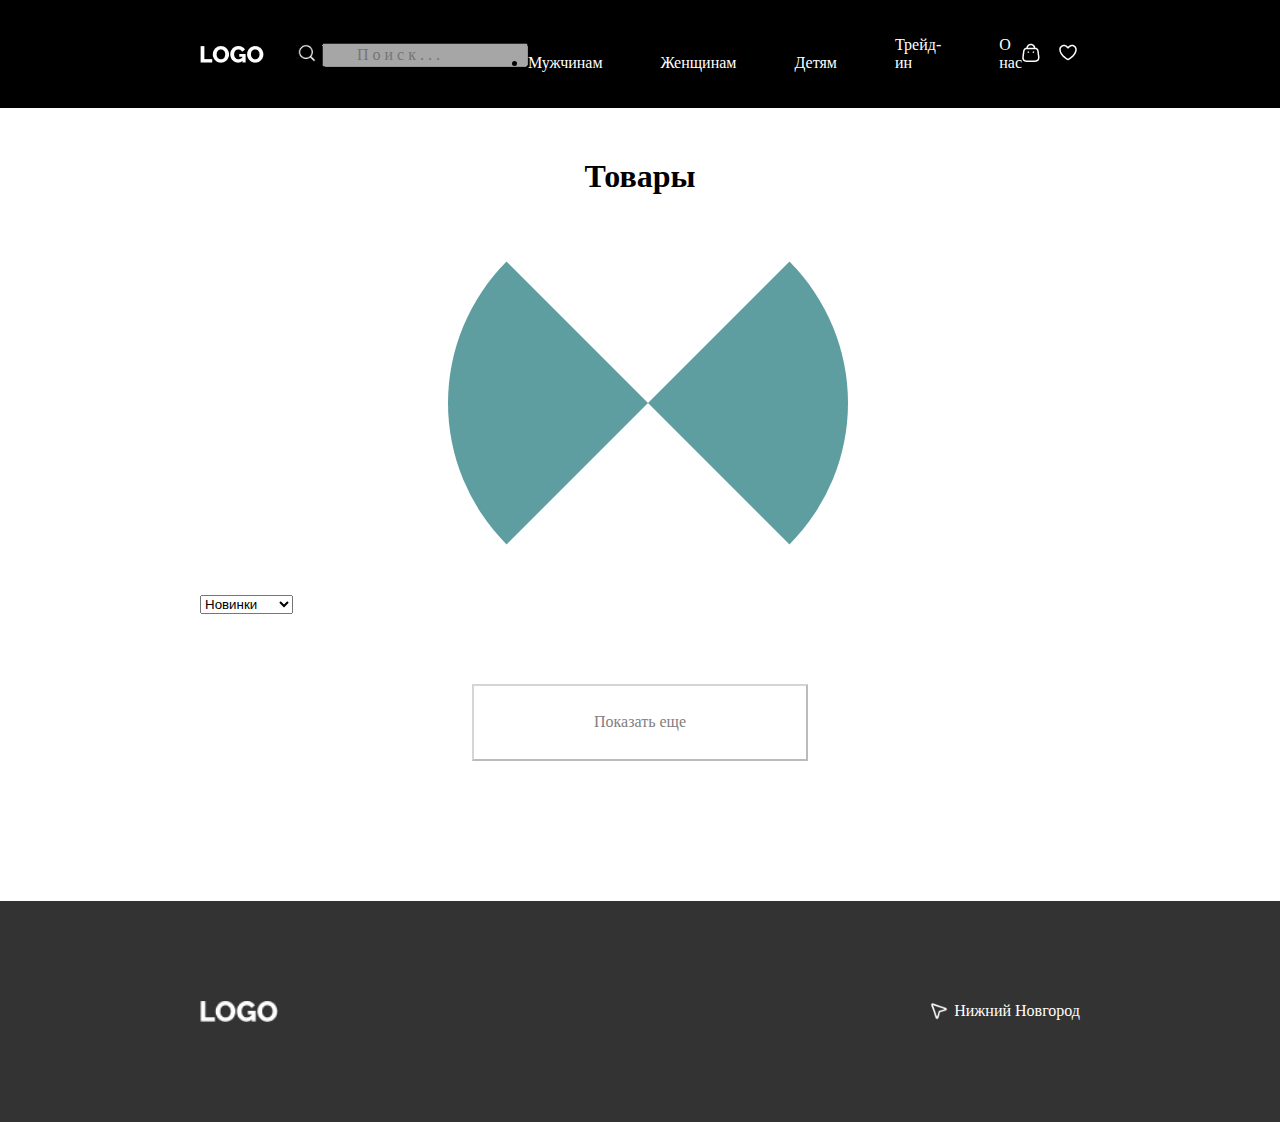
<file: Index.html>
<!DOCTYPE html>
<html lang="en">
    <head>
        <meta charset="UTF-8">
        <meta name="viewport" content="width=device-width, initial-scale=1.0">
        <title>Third Hand</title>
        <link href="https://cdn.jsdelivr.net/npm/bootstrap@5.3.2/dist/css/bootstrap.min.css" rel="stylesheet" integrity="sha384-T3c6CoIi6uLrA9TneNEoa7RxnatzjcDSCmG1MXxSR1GAsXEV/Dwwykc2MPK8M2HN" crossorigin="anonymous">
        <link rel="stylesheet" href="./style.css"></link>
    </head>
    <body>
    <header class="header">
        <a href="/Index.html" class="logo"> 
            <img src="./Images/LOGO.png"/>
        </a>
        <div class="filters">
            <a href="#" class="search"> 
                <img class="lens" src="./Images/search.png">
                <input type="search" class="search" placeholder="Поиск..." id="search" disabled/>  
            </a>
        </div>
        <nav class="navigate">
            <ul class="menu">
                <li><a class="link" href="#">Мужчинам</a></li>
                <li><a class="link" href="#">Женщинам</a></li>
                <li><a class="link" href="#">Детям</a></li>
                <li><a class="link" href="#">Трейд-ин</a></li>
                <li><a class="link" href="#">О нас</a></li>
            </ul>
        </nav>
        <div class="icon">
            <a href="./cart.html"><img src="./Images/Baglight.png"></a>
            <a href="./favourite.html"><img src="./Images/heart.png"></a>
       </div>
    </header>
    <main class="main container">
        <div>
            <h1 class="titleHeader">Товары</h1>
            <div class="loader" id="loader">
                <div class="lds-hourglass"></div>
            </div> 
            <select name="select" class="sort-select">
                <option selected value="created_at">Новинки</option>
                <option value="price">Цена</option>
                <option value="views">Просмотры</option>
            </select>
        </div>

        <section class="section">
        </section>
		 <div class="BTN_block">
        <button disabled class="button disabled show-more">Показать еще</button>
        </div>
    </main>
    <footer class="footer">
        <a href="#" class="logo"> 
            <img src="./Images/LOGO.png"/>
        </a>
        <a href="#" class="city">
            <img class="arrow" src="./Images/NavigationArrow.png">
            <span class="text">Нижний Новгород</span>  
        </a>
    </footer>

    <template id="card">
        <div class="card"><img class="cardImg" src="">
            <div class="down_cart">
            <div class="prices">
                <span class="old"></span> 
                <h3 class="price"></h3>  
            </div>
            <h2 class="title"></h2> 
            <p class="size"></p>
            <p class="quality"></p>
            <svg class="icon_cart circle cartImage" viewBox="0 0 24 24" fill="none" xmlns="http://www.w3.org/2000/svg">
                <path d="M3.86376 16.4552C3.00581 13.0234 2.57684 11.3075 3.47767 10.1538C4.3785 9 6.14721 9 9.68462 9H14.3153C17.8527 9 19.6214 9 20.5222 10.1538C21.4231 11.3075 20.9941 13.0234 20.1362 16.4552C19.5905 18.6379 19.3176 19.7292 18.5039 20.3646C17.6901 21 16.5652 21 14.3153 21H9.68462C7.43476 21 6.30983 21 5.49605 20.3646C4.68227 19.7292 4.40943 18.6379 3.86376 16.4552Z" stroke="#1C274C" stroke-width="1.5"/>
                <path opacity="0.5" d="M19.5 9.5L18.7896 6.89465C18.5157 5.89005 18.3787 5.38775 18.0978 5.00946C17.818 4.63273 17.4378 4.34234 17.0008 4.17152C16.5619 4 16.0413 4 15 4M4.5 9.5L5.2104 6.89465C5.48432 5.89005 5.62128 5.38775 5.90221 5.00946C6.18199 4.63273 6.56216 4.34234 6.99922 4.17152C7.43808 4 7.95872 4 9 4" stroke="#1C274C" stroke-width="1.5"/>
                <path d="M9 4C9 3.44772 9.44772 3 10 3H14C14.5523 3 15 3.44772 15 4C15 4.55228 14.5523 5 14 5H10C9.44772 5 9 4.55228 9 4Z" stroke="#1C274C" stroke-width="1.5"/>
                </svg>
            </div>
            <svg class="heart circle" viewBox="0 0 24 24" fill="none" xmlns="http://www.w3.org/2000/svg">
                <path fill-rule="evenodd" clip-rule="evenodd" d="M12 6.00019C10.2006 3.90317 7.19377 3.2551 4.93923 5.17534C2.68468 7.09558 2.36727 10.3061 4.13778 12.5772C5.60984 14.4654 10.0648 18.4479 11.5249 19.7369C11.6882 19.8811 11.7699 19.9532 11.8652 19.9815C11.9483 20.0062 12.0393 20.0062 12.1225 19.9815C12.2178 19.9532 12.2994 19.8811 12.4628 19.7369C13.9229 18.4479 18.3778 14.4654 19.8499 12.5772C21.6204 10.3061 21.3417 7.07538 19.0484 5.17534C16.7551 3.2753 13.7994 3.90317 12 6.00019Z" stroke="#000000" stroke-width="2" stroke-linecap="round" stroke-linejoin="round"/>
            </svg>
            <a href="#" > <img class="show" src="./Images/Show.png"></a>
        </div>
      </template> 

      <script src="https://cdn.jsdelivr.net/npm/bootstrap@5.3.2/dist/js/bootstrap.bundle.min.js" integrity="sha384-C6RzsynM9kWDrMNeT87bh95OGNyZPhcTNXj1NW7RuBCsyN/o0jlpcV8Qyq46cDfL" crossorigin="anonymous"></script>
      <script src="./index.js" type="module"></script>
    </body>
</html>
</file>
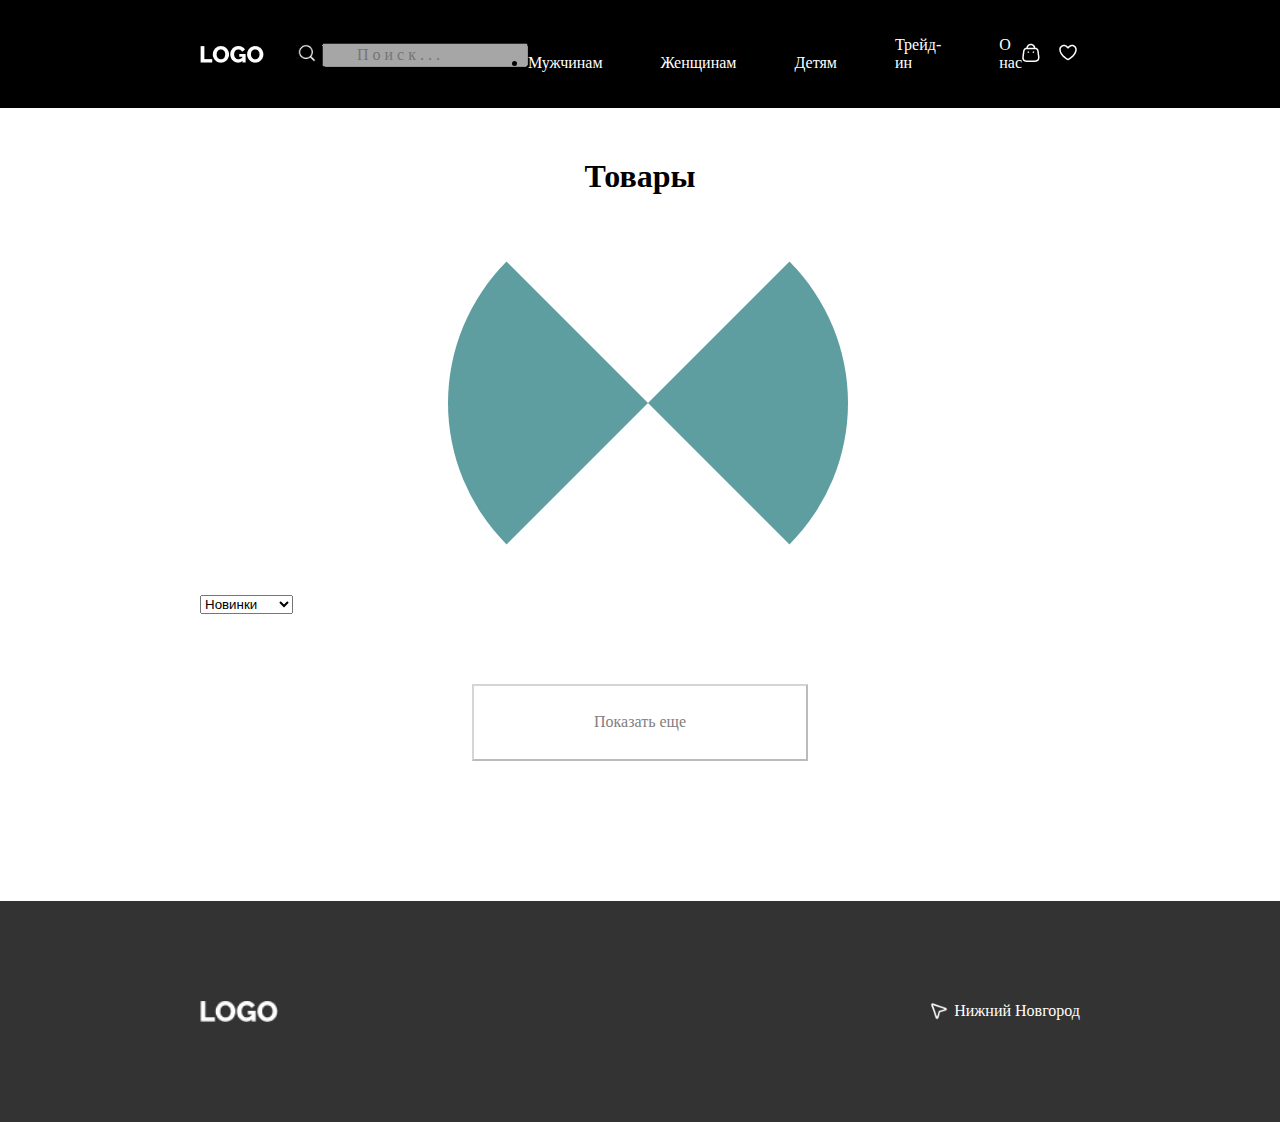
<file: index.html>
<!DOCTYPE html>
<html lang="en">
    <head>
        <meta charset="UTF-8">
        <meta name="viewport" content="width=device-width, initial-scale=1.0">
        <title>Third Hand</title>
        <link href="https://cdn.jsdelivr.net/npm/bootstrap@5.3.2/dist/css/bootstrap.min.css" rel="stylesheet" integrity="sha384-T3c6CoIi6uLrA9TneNEoa7RxnatzjcDSCmG1MXxSR1GAsXEV/Dwwykc2MPK8M2HN" crossorigin="anonymous">
        <link rel="stylesheet" href="./style.css"></link>
    </head>
    <body>
    <header class="header">
        <a href="/Index.html" class="logo"> 
            <img src="./Images/LOGO.png"/>
        </a>
        <div class="filters">
            <a href="#" class="search"> 
                <img class="lens" src="./Images/search.png">
                <input type="search" class="search" placeholder="Поиск..." id="search" disabled/>  
            </a>
        </div>
        <nav class="navigate">
            <ul class="menu">
                <li><a class="link" href="#">Мужчинам</a></li>
                <li><a class="link" href="#">Женщинам</a></li>
                <li><a class="link" href="#">Детям</a></li>
                <li><a class="link" href="#">Трейд-ин</a></li>
                <li><a class="link" href="#">О нас</a></li>
            </ul>
        </nav>
        <div class="icon">
            <a href="./cart.html"><img src="./Images/Baglight.png"></a>
            <a href="./favourite.html"><img src="./Images/heart.png"></a>
       </div>
    </header>
    <main class="main container">
        <div>
            <h1 class="titleHeader">Товары</h1>
            <div class="loader" id="loader">
                <div class="lds-hourglass"></div>
            </div> 
            <select name="select" class="sort-select">
                <option selected value="created_at">Новинки</option>
                <option value="price">Цена</option>
                <option value="views">Просмотры</option>
            </select>
        </div>

        <section class="section">
        </section>
		 <div class="BTN_block">
        <button disabled class="button disabled show-more">Показать еще</button>
        </div>
    </main>
    <footer class="footer">
        <a href="#" class="logo"> 
            <img src="./Images/LOGO.png"/>
        </a>
        <a href="#" class="city">
            <img class="arrow" src="./Images/NavigationArrow.png">
            <span class="text">Нижний Новгород</span>  
        </a>
    </footer>

    <template id="card">
        <div class="card"><img class="cardImg" src="">
            <div class="down_cart">
            <div class="prices">
                <span class="old"></span> 
                <h3 class="price"></h3>  
            </div>
            <h2 class="title"></h2> 
            <p class="size"></p>
            <p class="quality"></p>
            <svg class="icon_cart circle cartImage" viewBox="0 0 24 24" fill="none" xmlns="http://www.w3.org/2000/svg">
                <path d="M3.86376 16.4552C3.00581 13.0234 2.57684 11.3075 3.47767 10.1538C4.3785 9 6.14721 9 9.68462 9H14.3153C17.8527 9 19.6214 9 20.5222 10.1538C21.4231 11.3075 20.9941 13.0234 20.1362 16.4552C19.5905 18.6379 19.3176 19.7292 18.5039 20.3646C17.6901 21 16.5652 21 14.3153 21H9.68462C7.43476 21 6.30983 21 5.49605 20.3646C4.68227 19.7292 4.40943 18.6379 3.86376 16.4552Z" stroke="#1C274C" stroke-width="1.5"/>
                <path opacity="0.5" d="M19.5 9.5L18.7896 6.89465C18.5157 5.89005 18.3787 5.38775 18.0978 5.00946C17.818 4.63273 17.4378 4.34234 17.0008 4.17152C16.5619 4 16.0413 4 15 4M4.5 9.5L5.2104 6.89465C5.48432 5.89005 5.62128 5.38775 5.90221 5.00946C6.18199 4.63273 6.56216 4.34234 6.99922 4.17152C7.43808 4 7.95872 4 9 4" stroke="#1C274C" stroke-width="1.5"/>
                <path d="M9 4C9 3.44772 9.44772 3 10 3H14C14.5523 3 15 3.44772 15 4C15 4.55228 14.5523 5 14 5H10C9.44772 5 9 4.55228 9 4Z" stroke="#1C274C" stroke-width="1.5"/>
                </svg>
            </div>
            <svg class="heart circle" viewBox="0 0 24 24" fill="none" xmlns="http://www.w3.org/2000/svg">
                <path fill-rule="evenodd" clip-rule="evenodd" d="M12 6.00019C10.2006 3.90317 7.19377 3.2551 4.93923 5.17534C2.68468 7.09558 2.36727 10.3061 4.13778 12.5772C5.60984 14.4654 10.0648 18.4479 11.5249 19.7369C11.6882 19.8811 11.7699 19.9532 11.8652 19.9815C11.9483 20.0062 12.0393 20.0062 12.1225 19.9815C12.2178 19.9532 12.2994 19.8811 12.4628 19.7369C13.9229 18.4479 18.3778 14.4654 19.8499 12.5772C21.6204 10.3061 21.3417 7.07538 19.0484 5.17534C16.7551 3.2753 13.7994 3.90317 12 6.00019Z" stroke="#000000" stroke-width="2" stroke-linecap="round" stroke-linejoin="round"/>
            </svg>
            <a href="#" > <img class="show" src="./Images/Show.png"></a>
        </div>
      </template> 

      <script src="https://cdn.jsdelivr.net/npm/bootstrap@5.3.2/dist/js/bootstrap.bundle.min.js" integrity="sha384-C6RzsynM9kWDrMNeT87bh95OGNyZPhcTNXj1NW7RuBCsyN/o0jlpcV8Qyq46cDfL" crossorigin="anonymous"></script>
      <script src="./index.js" type="module"></script>
    </body>
</html>
</file>
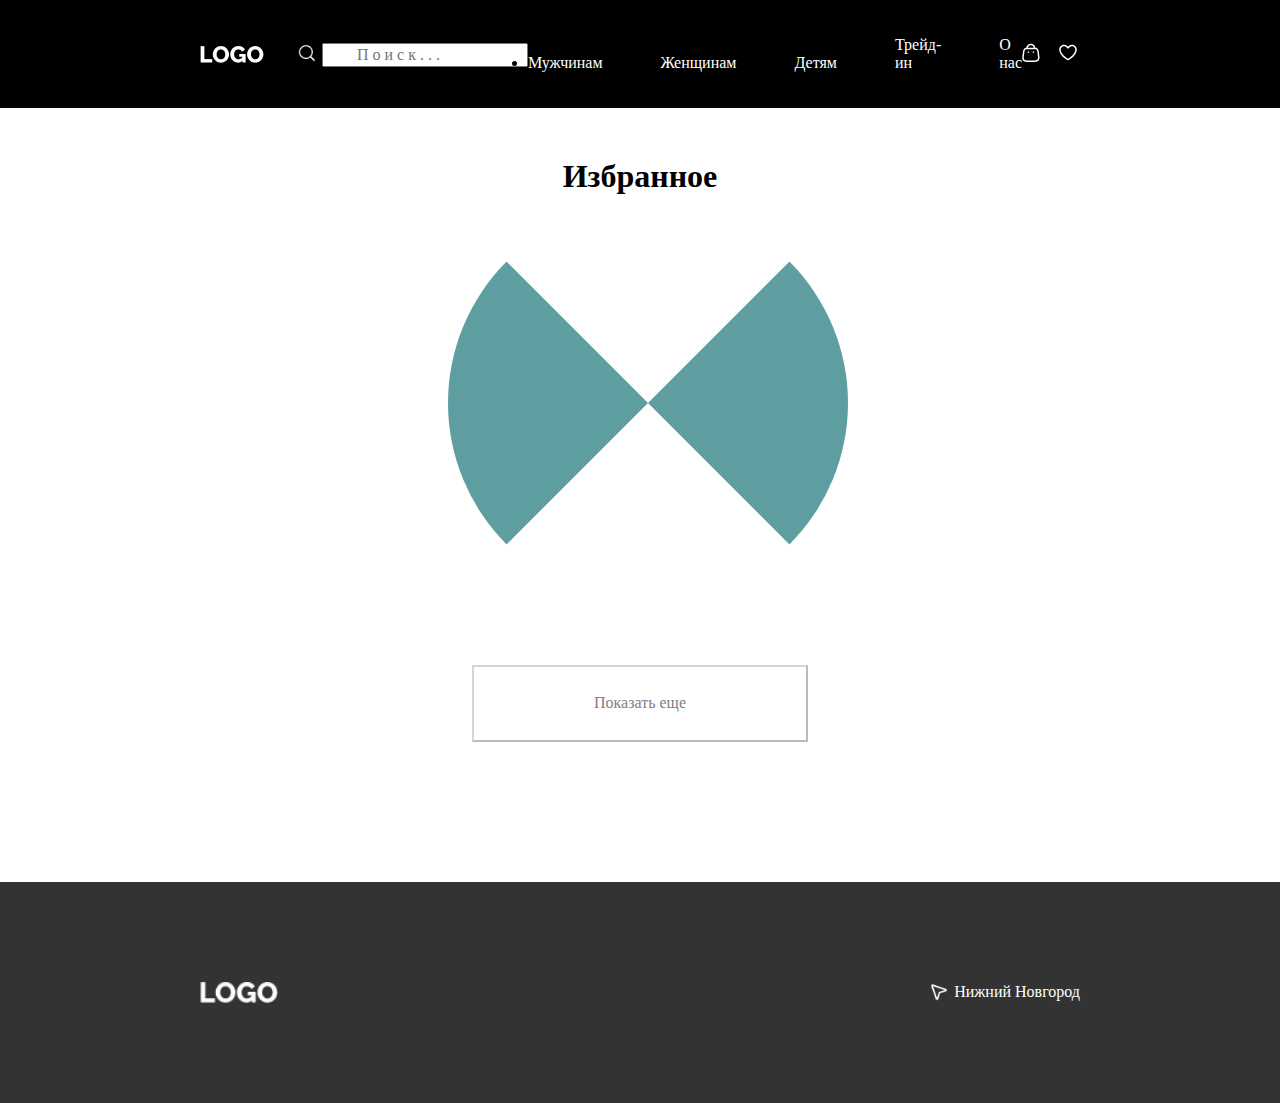
<file: favourite.html>
<!DOCTYPE html>
<html lang="en">
    <head>
        <meta charset="UTF-8">
        <meta name="viewport" content="width=device-width, initial-scale=1.0">
        <title>Third Hand</title>
        <link rel="stylesheet" href="./style.css"></link>
    </head>
    <body>
    <header class="header">
        <a href="/index.html" class="logo"> 
            <img src="./Images/LOGO.png"/>
        </a>
        <div class="filters">
            <a href="./cart.html" class="search"> 
                <img class="lens" src="./Images/search.png">
                <input type="search" class="search" placeholder="Поиск..."/>  
            </a>
        </div>
        <nav class="navigate">
            <ul class="menu">
                <li><a class="link" href="#">Мужчинам</a></li>
                <li><a class="link" href="#">Женщинам</a></li>
                <li><a class="link" href="#">Детям</a></li>
                <li><a class="link" href="#">Трейд-ин</a></li>
                <li><a class="link" href="#">О нас</a></li>
            </ul>
        </nav>
        <div class="icon">
            <a href="./cart.html"><img src="./Images/Baglight.png"></a>
            <a href="./favourite.html"><img src="./Images/heart.png"></a>
       </div>
    </header>
    <main class="main container">
        <h1 class="titleHeader">Избранное</h1>
        <div class="loader" id="loader">
            <div class="lds-hourglass"></div>
        </div>    
        <section class="section">
        </section>
		 <div class="BTN_block">
        <button disabled class="button disabled">Показать еще</button>
        </div>
    </main>
    <footer class="footer">
        <a href="#" class="logo"> 
            <img src="./Images/LOGO.png"/>
        </a>
        <a href="#" class="city">
            <img class="arrow" src="./Images/NavigationArrow.png">
            <span class="text">Нижний Новгород</span>  
        </a>
    </footer>

    <template id="card">
        <div class="card"><img class="cardImg" src="">
            <div class="down_cart">
            <div class="prices">
                <span class="old"></span> 
                <h3 class="price"></h3>  
            </div>
            <h2 class="title"></h2> 
            <p class="size"></p>
            <p class="quality"></p>
            <svg class="icon_cart circle cartImage" viewBox="0 0 24 24" fill="none" xmlns="http://www.w3.org/2000/svg">
                <path d="M3.86376 16.4552C3.00581 13.0234 2.57684 11.3075 3.47767 10.1538C4.3785 9 6.14721 9 9.68462 9H14.3153C17.8527 9 19.6214 9 20.5222 10.1538C21.4231 11.3075 20.9941 13.0234 20.1362 16.4552C19.5905 18.6379 19.3176 19.7292 18.5039 20.3646C17.6901 21 16.5652 21 14.3153 21H9.68462C7.43476 21 6.30983 21 5.49605 20.3646C4.68227 19.7292 4.40943 18.6379 3.86376 16.4552Z" stroke="#1C274C" stroke-width="1.5"/>
                <path opacity="0.5" d="M19.5 9.5L18.7896 6.89465C18.5157 5.89005 18.3787 5.38775 18.0978 5.00946C17.818 4.63273 17.4378 4.34234 17.0008 4.17152C16.5619 4 16.0413 4 15 4M4.5 9.5L5.2104 6.89465C5.48432 5.89005 5.62128 5.38775 5.90221 5.00946C6.18199 4.63273 6.56216 4.34234 6.99922 4.17152C7.43808 4 7.95872 4 9 4" stroke="#1C274C" stroke-width="1.5"/>
                <path d="M9 4C9 3.44772 9.44772 3 10 3H14C14.5523 3 15 3.44772 15 4C15 4.55228 14.5523 5 14 5H10C9.44772 5 9 4.55228 9 4Z" stroke="#1C274C" stroke-width="1.5"/>
                </svg>
            </div>
            <svg class="heart circle" viewBox="0 0 24 24" fill="gray" xmlns="http://www.w3.org/2000/svg">
                <path fill-rule="evenodd" clip-rule="evenodd" d="M12 6.00019C10.2006 3.90317 7.19377 3.2551 4.93923 5.17534C2.68468 7.09558 2.36727 10.3061 4.13778 12.5772C5.60984 14.4654 10.0648 18.4479 11.5249 19.7369C11.6882 19.8811 11.7699 19.9532 11.8652 19.9815C11.9483 20.0062 12.0393 20.0062 12.1225 19.9815C12.2178 19.9532 12.2994 19.8811 12.4628 19.7369C13.9229 18.4479 18.3778 14.4654 19.8499 12.5772C21.6204 10.3061 21.3417 7.07538 19.0484 5.17534C16.7551 3.2753 13.7994 3.90317 12 6.00019Z" stroke="#000000" stroke-width="2" stroke-linecap="round" stroke-linejoin="round"/>
            </svg>
            <a href="#" > <img class="show" src="./Images/Show.png"></a>
        </div>
      </template> 

      <script src="./favourite.js" type="module"></script>
    </body>
</html>
</file>
<file: style.css>
.header {
  display: flex;
  width: auto;
  padding: 36px 200px;
  justify-content: space-between;
  align-items: center;
  background: #000;
  background: color(display-p3 0 0 0);
}
* {
  margin: 0;
  padding: 0;
}
.disabled {
  color: gray !important;
}
.menu {
  display: flex;
  align-items: flex-end;
  gap: 58px;
  font-size: 16px;
}
.link {
  text-decoration: none;
  color: white;
}
.link:visited {
  color: white;
}
.link:active {
  color: yellow;
}
.link:hover {
  color: brown;
}
.icon {
  display: flex;
  gap: 16px;
  align-items: center;
}
.logo {
  display: flex;
}
.filters {
  display: flex;
  padding-top: 2px;
}
.city {
  display: flex;
  color: white;
  font-family: Raleway;
  font-size: 16px;
  font-style: normal;
  font-weight: 500;
  line-height: 130%;
  cursor: pointer;
  text-decoration: none;
}
.search {
  padding-left: 33px;
  display: flex;
  color: white;
  text-decoration: none;
}
input[type="search"] {
  color: black;
  display: block;
  width: 100%;
  letter-spacing: 4px;
  word-spacing: 20px;
}
.text {
  font-family: Raleway;
  font-size: 16px;
  font-style: normal;
  font-weight: 500;
  line-height: 130%;
  cursor: pointer;
  text-decoration: none;
}
.search {
  font-family: Raleway;
  font-size: 16px;
  font-style: normal;
  font-weight: 500;
  line-height: 130%;
  cursor: auto;
}
.navigate {
  display: flex;
}
.lens {
  width: 20px;
  height: 20px;
  margin-right: 5px;
}

.arrow {
  width: 20px;
  height: 20px;
  margin-right: 5px;
}
.container {
  padding: 0px 200px;
}
.main {
  margin-top: 50px;
}
.titleHeader {
  text-align: center;
}
.section {
  margin-top: 20px;
  display: grid;
  background: #fff;
  background: color(display-p3 1 1 1);
  grid-template-columns: repeat(auto-fit, 290px);
  grid-gap: 16px;
  justify-content: center;
}
.card {
  background: rgb(241, 241, 241);
  position: relative;
  display: flex;
  flex-direction: column;
}
.cardImg {
  width: 290px;
  height: 390px;
}
.down_cart {
  position: relative;
  padding: 15px;
}
.icon_cart {
  position: absolute;
  top: 15px;
  right: 15px;
  cursor: pointer;
}
.cartImage {
  width: 24px;
  height: 24px;
}
.img {
  object-fit: fill;
}
.heart {
  height: 24px;
  width: 24px;
  position: absolute;
  top: 30px;
  right: 20px;
  cursor: pointer;
}
.show {
  position: absolute;
  top: 73px;
  right: 23px;
  cursor: pointer;
}
.BTN_block {
  display: grid;
  justify-content: center;
  align-items: center;
  width: 100%;
}
.button {
  display: flex;
  padding: 26px 120px;
  justify-content: center;
  align-items: center;
  gap: 10px;
  margin-top: 50px;
  margin-bottom: 140px;
  color: #000;
  color: color(display-p3 0 0 0);
  font-family: Raleway;
  font-size: 16px;
  font-style: normal;
  font-weight: 500;
  line-height: 130%;
  background: white;
  cursor: pointer;
}
.footer {
  display: flex;
  width: auto;
  min-width: 50%;
  max-width: 100%;
  padding: 100px 200px;
  justify-content: space-between;
  gap: 80px;
  background: var(--Gray-1, #333);
  background: var(--Gray-1, color(display-p3 0.2 0.2 0.2));
}
.old {
  color: var(--Gray-2, #4f4f4f);
  color: var(--Gray-2, color(display-p3 0.3098 0.3098 0.3098));
  font-family: Inter;
  font-size: 12px;
  font-style: normal;
  font-weight: 400;
  line-height: normal;
  text-decoration-line: line-through;
  margin-right: 8px;
  margin-top: 16px;
}
.price {
  margin-top: 16px;
}
.prices {
  display: flex;
  align-items: center;
}
.active {
  fill: gray;
}

.loader {
  display: flex;
  justify-content: center;
  align-items: center;
}
.lds-hourglass {
  display: inline-block;
  position: relative;
  width: 400px;
  height: 400px;
}
.lds-hourglass:after {
  content: " ";
  display: block;
  border-radius: 50%;
  width: 0;
  height: 0;
  margin: 8px;
  box-sizing: border-box;
  border: 200px solid #fff;
  border-color: #fff cadetblue #fff cadetblue;
  animation: lds-hourglass 1.2s infinite;
}
@keyframes lds-hourglass {
  0% {
    transform: rotate(0);
    animation-timing-function: cubic-bezier(0.55, 0.055, 0.675, 0.19);
  }
  50% {
    transform: rotate(900deg);
    animation-timing-function: cubic-bezier(0.215, 0.61, 0.355, 1);
  }
  100% {
    transform: rotate(1800deg);
  }
}

.hidden {
    display: none;
}
</file>
